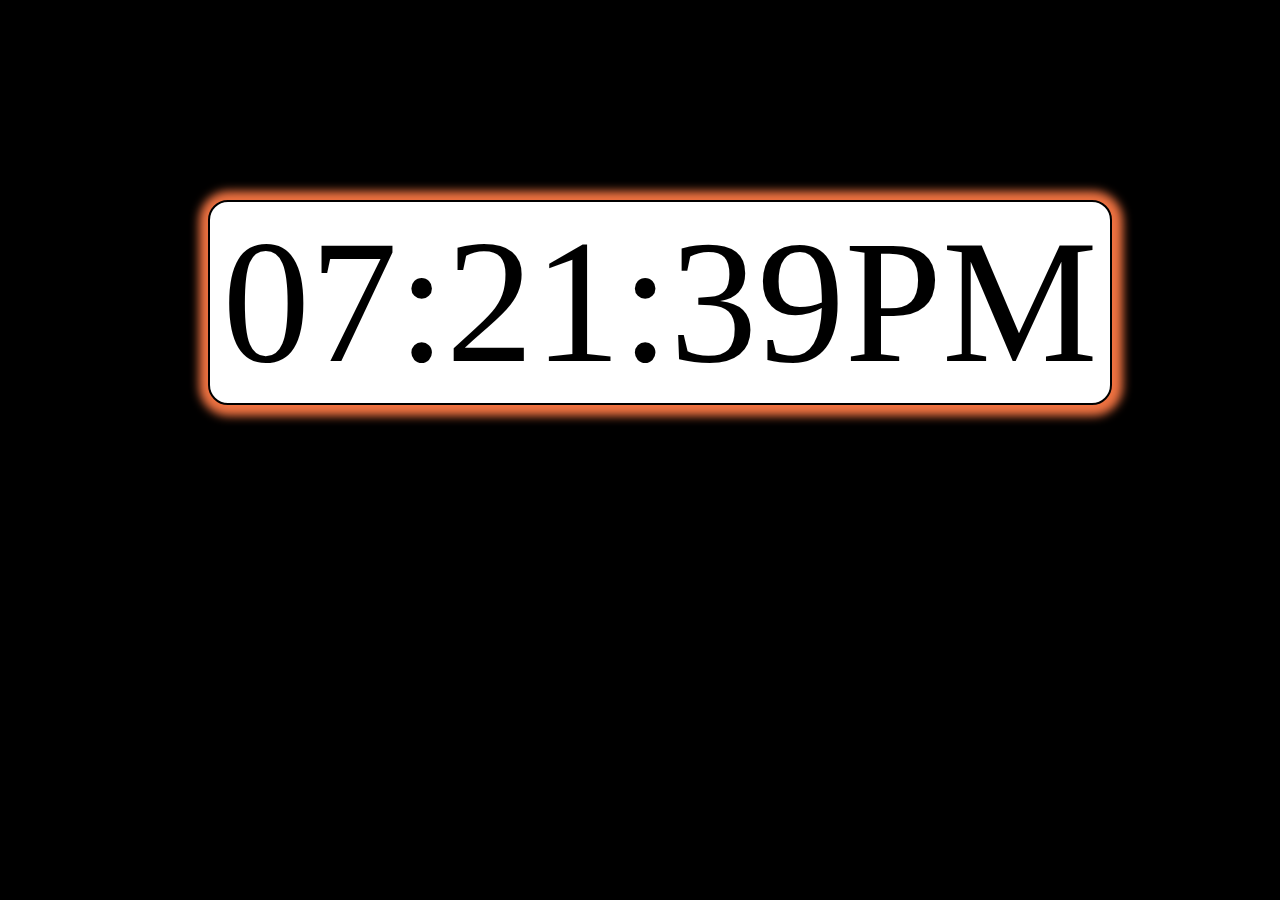
<file: digitalClock/index.html>
<!DOCTYPE html>
<html lang="en">
<head>
	<meta charset="UTF-8">
	<meta name="viewport" content=
	"width=device-width, initial-scale=1.0">
	<title>Digital Clock</title>
	<link rel="stylesheet" href="style.css">
</head>
<body>
	<div id="clock">8:10:45</div>

	<script src="script.js"></script>
</body>
</html>
</file>
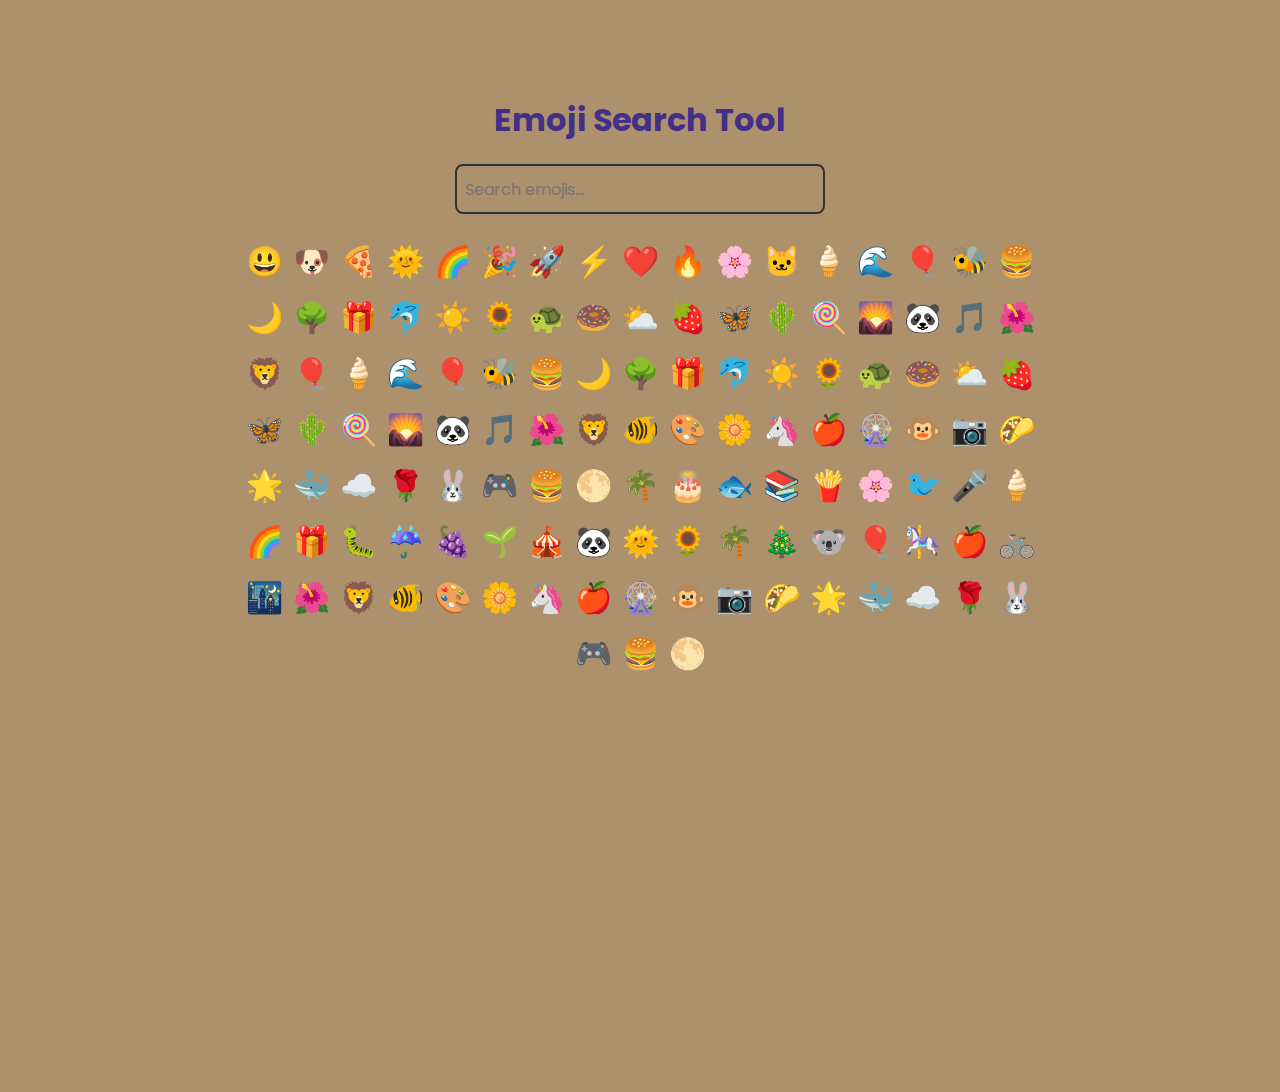
<file: emoji/index.html>
<!DOCTYPE html>
<html lang="en">
<head>
<meta charset="UTF-8" />
 <meta http-equiv="X-UA-Compatible" content="IE=edge" />
<meta name="viewport" content="width=device-width, initial-scale=1.0" />
<link rel="stylesheet" href="style.css" />
<title>Document</title>
</head>
<body>
   <div class="content">
       <h1>Emoji Search Tool</h1>
       <input type="text" id="searchInput" placeholder="Search emojis..." />
            
        <div class="emoji-box">
             <div id="emojiContainer"></div>
        </div>
    </div>
        <script src="script.js"></script>
</body>
</html>
</file>
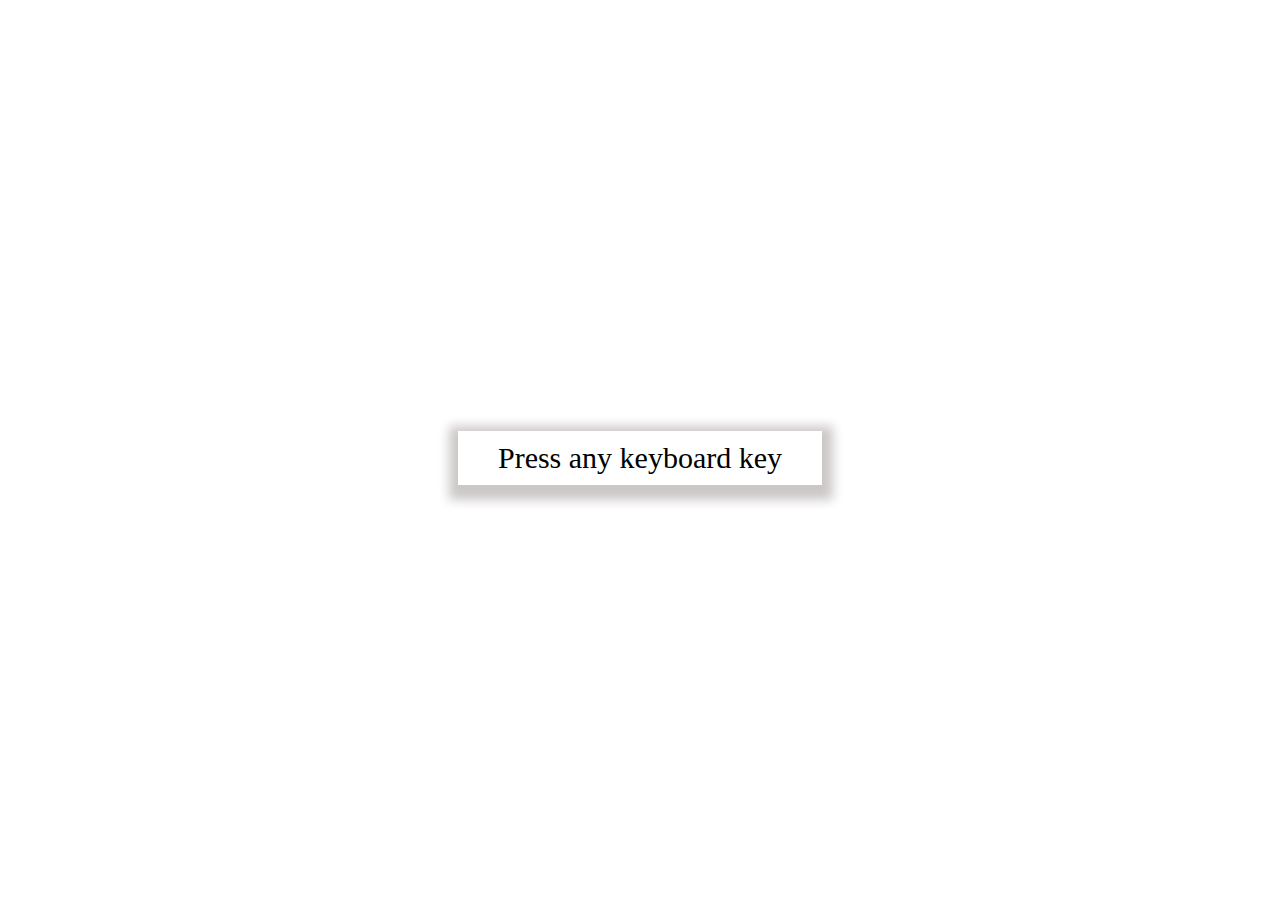
<file: keyboard/index.html>
<!DOCTYPE html>
<html lang="en">
<head>
    <meta charset="UTF-8">
    <meta name="viewport" content="width=device-width, initial-scale=1.0">
    <title>Document</title>
    <link rel="stylesheet" href="style.css">
</head>
<body>
    <div class="container">
        <p class="text">Press any keyboard key</p>
        <div class="content">
            <div class="latter">
                <p>You pressed <span class="num">8</span></p>
            </div>
            <div class="button">
                <span>5</span>
            </div>
        </div>
    </div>
    <script src="script.js"></script>
</body>

</html>
</file>
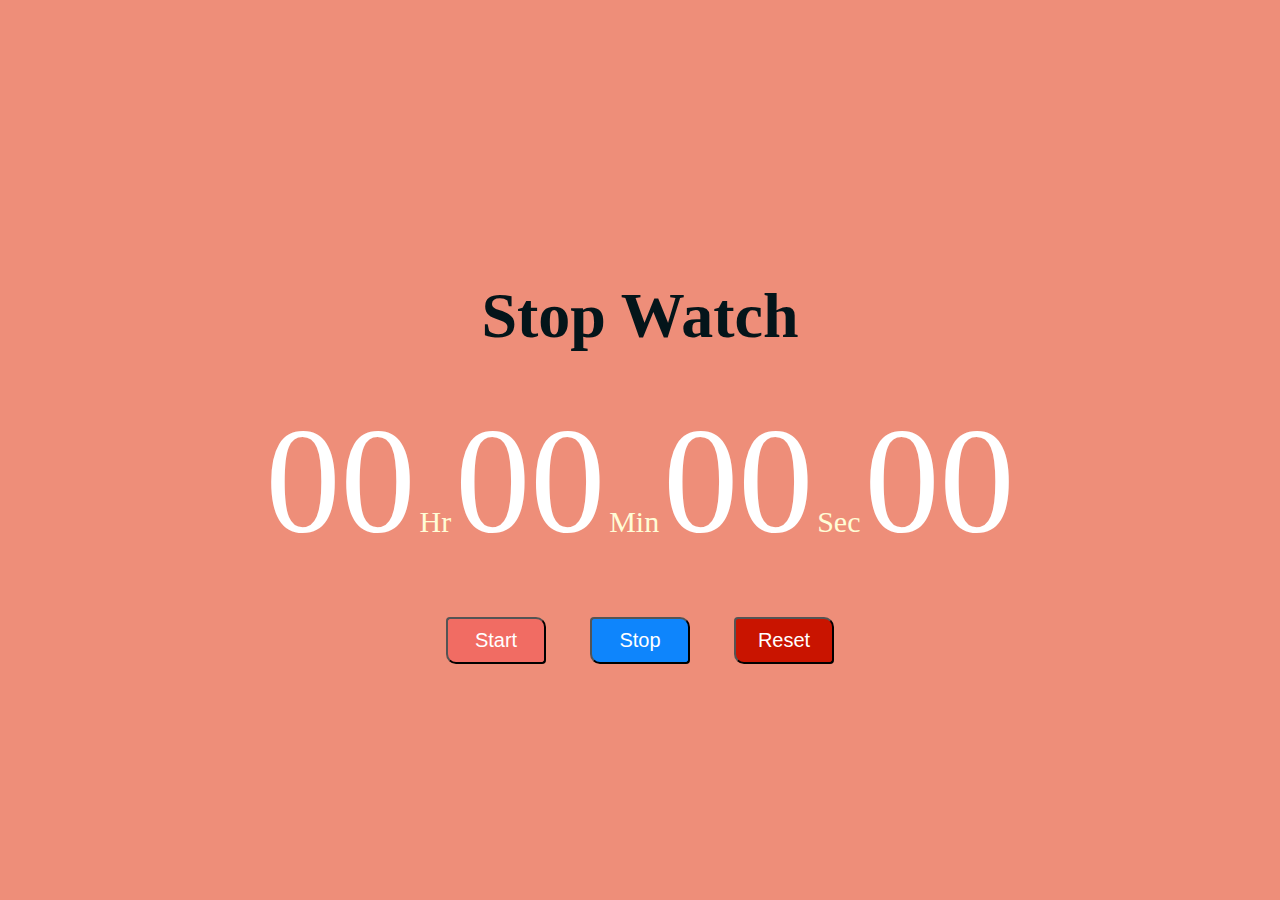
<file: stopwatch/index.html>
<!DOCTYPE html>
<html lang="en">
<head>
    <meta charset="UTF-8">
    <meta name="viewport" content="width=device-width, initial-scale=1.0">
    <title>Document</title>
    <link rel="stylesheet" href="style.css">
</head>
<body>
    <div class="container"> 
        <h1>Stop Watch</h1> 
        <div id="time"> 
            <span class="digit" id="hr"> 
                00</span> 
            <span class="txt">Hr</span> 
            <span class="digit" id="min"> 
                00</span> 
            <span class="txt">Min</span> 
            <span class="digit" id="sec"> 
                00</span> 
            <span class="txt">Sec</span> 
            <span class="digit" id="count"> 
                00</span> 
        </div> 
        <div id="buttons"> 
            <button class="btn" id="start"> 
                Start</button> 
            <button class="btn" id="stop"> 
                Stop</button> 
            <button class="btn" id="reset"> 
                Reset</button> 
        </div> 
    </div> 
  
    <script src="script.js"></script> 
</body>
</html>
</file>
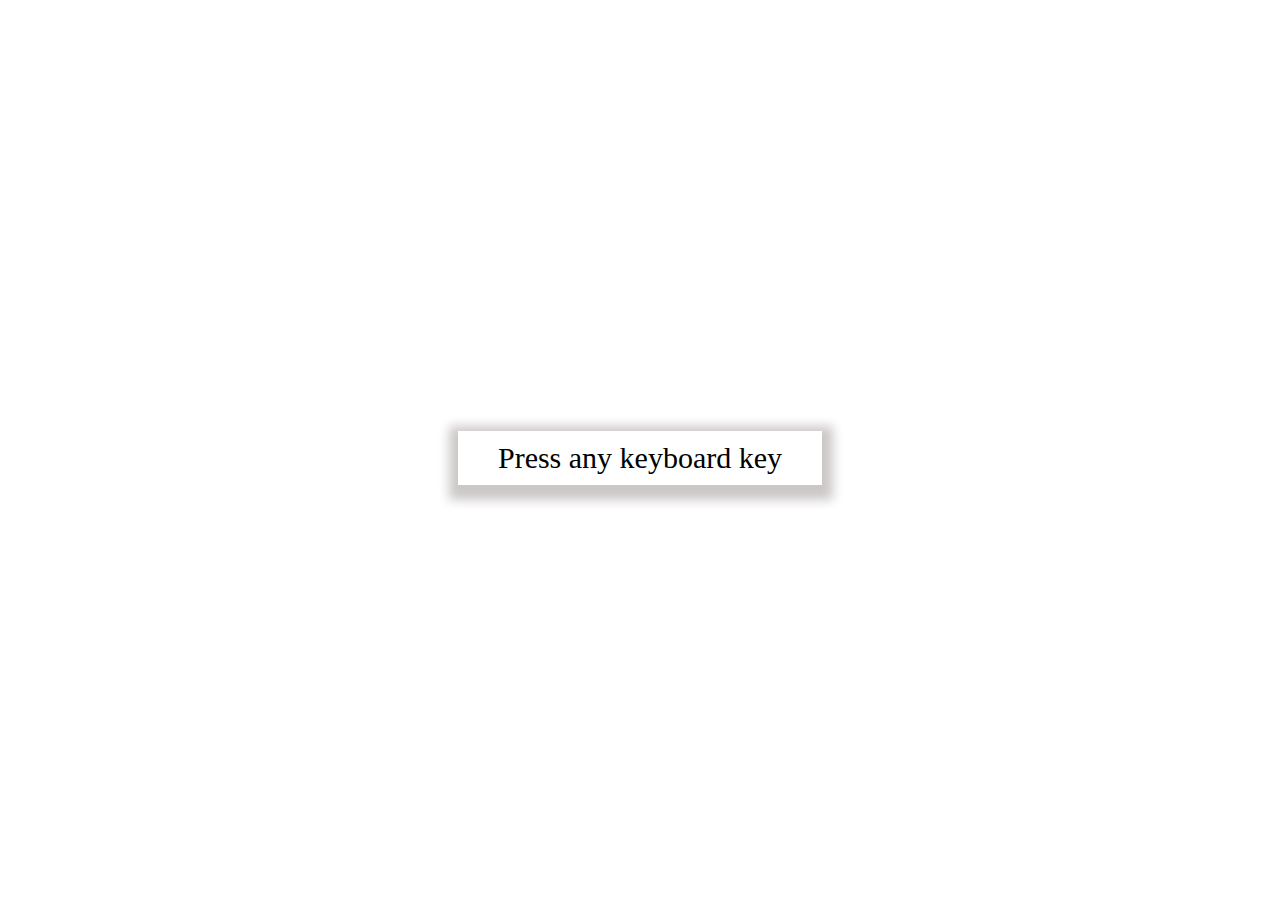
<file: key.html>
<!DOCTYPE html>
<html lang="en">
<head>
    <meta charset="UTF-8">
    <meta name="viewport" content="width=device-width, initial-scale=1.0">
    <title>Document</title>
    <link rel="stylesheet" href="./keyboard/style.css">
</head>
<body>
    <div class="container">
        <p class="text">Press any keyboard key</p>
        <div class="content">
            <div class="latter">
                <p>You pressed <span class="num">8</span></p>
            </div>
            <div class="button">
                <span>5</span>
            </div>
        </div>
    </div>
    <script src="./keyboard/script.js"></script>
</body>

</html>
</file>
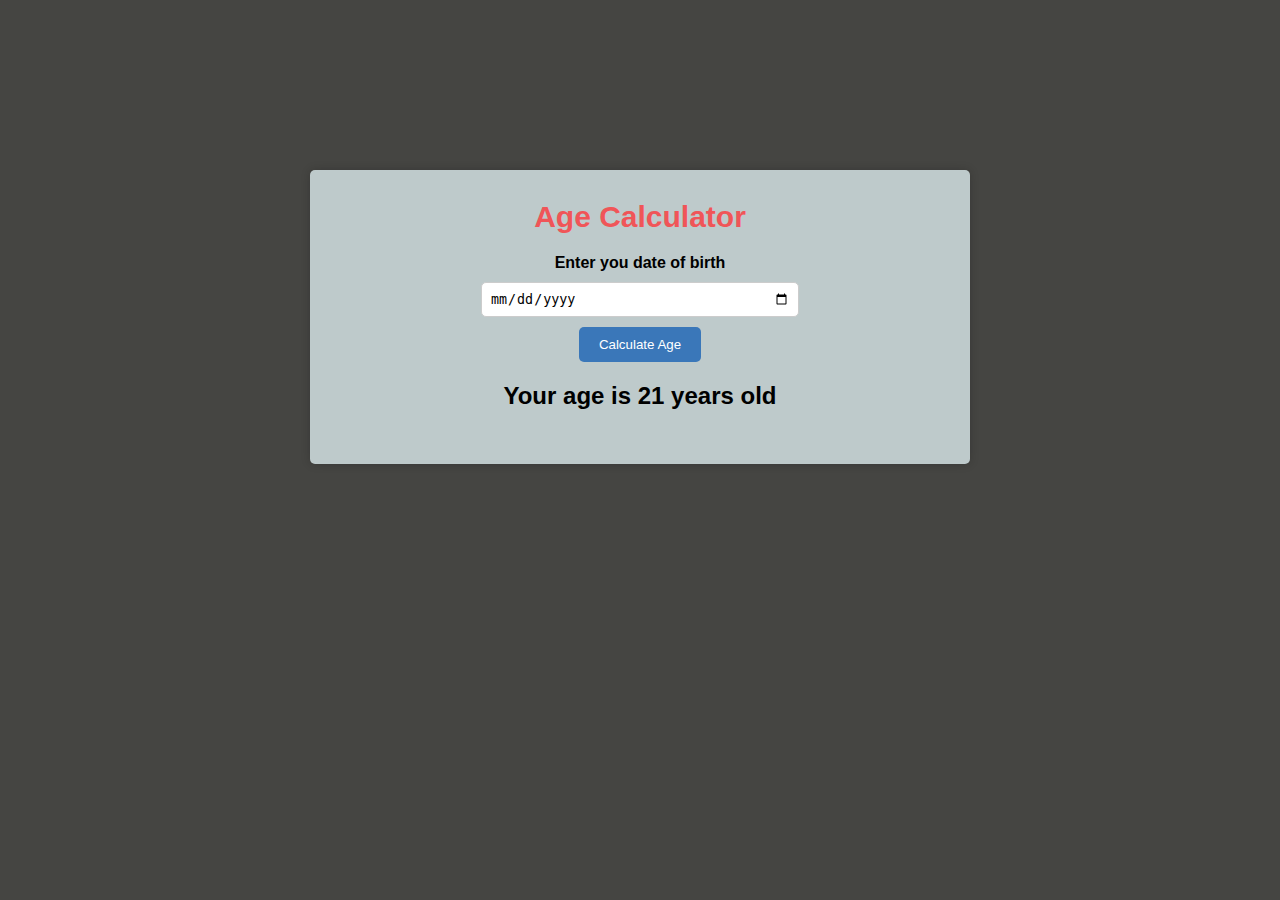
<file: ageCalculator/cal.html>
<!DOCTYPE html>
<html lang="en">
<head>
    <meta charset="UTF-8">
    <meta name="viewport" content="width=device-width, initial-scale=1.0">
    <title>Document</title>
    <link rel="stylesheet" href="style.css">
</head>
<body>
    
        <div class="container">
                <h1>Age Calculator</h1>
                <div class="form">
                    <label for="Bdate">Enter you date of birth</label>
                    <input type="date" id="birthday" name="birthday">
                    <button id="button">Calculate Age</button>
                    <p id="result">Your age is 21 years old</p>
                </div>
        </div>
       
</body>
<script src="script.js"></script>
</html>
</file>
<file: digitalClock/style.css>
body{
    background-color: black;
}

#clock {
	font-size: 175px;
	width: 900px;
	margin: 200px;
	text-align: center;
	border: 2px solid black;
	border-radius: 20px;
    background-color: white;
    box-shadow: 1px 1px 10px 10px rgb(239, 114, 65);
}
</file>
<file: emoji/style.css>
@import url("https://fonts.googleapis.com/css2?family=Poppins:wght@600&display=swap");
* {
  margin: 0;
  padding: 0;
  font-family: poppins;
  background-color: #ad916c;
}
body {
  width: 100%;
  height: 100vh;
  position: relative;
  overflow: hidden;
  text-align: center;
  padding: 6rem 0;
}

h1 {
  color: #412f88;
}

input {
  position: relative;
  width: 350px;
  height: 30px;
  font-size: 16px;
  padding: 8px;
  margin-top: 20px;
  border-radius: 8px;
  outline: none;
  border: 2px solid #333;
}
.emoji-box {
  width: 100%;
  display: flex;
  align-items: center;
  justify-content: center;
}
#emojiContainer {
  display: flex;
  flex-wrap: wrap;
  justify-content: center;
  margin-top: 20px;
  position: relative;
  width: 800px;
}

.emoji {
  font-size: 30px;
  margin: 5px;
  cursor: pointer;
}
</file>
<file: keyboard/style.css>
.container{
    display: flex;
    flex-direction: column;
    justify-content: center;
    align-items: center;
    height: 100vh;
    gap: 5px;
    font-size: 30px;
}
.latter{
    padding: 5px 40px;
    box-shadow: 1px 5px 10px 10px  rgb(205, 200, 200);
}
.button{
    padding: 5px 40px;
    box-shadow: 1px 5px 10px 10px  rgb(205, 200, 200);
    color: green;
}
.content{
    display: flex;
    flex-direction: column;
    gap: 10px;
    text-align: center;
}
.text{
    box-shadow: 1px 5px 10px 10px  rgb(205, 200, 200);
    padding: 10px 40px;
}
span{
    color: green;
}
.content{
    display: none;
}
.container.active .text{
    display: none;
}
.container.active .content{
    display: flex;
}
</file>
<file: stopwatch/style.css>
body { 
	padding: 0; 
	margin: 0; 
	font-family: verdana; 
} 

.container { 
	display: flex; 
	flex-direction: column; 
	justify-content: center; 
	align-items: center; 
	width: 100%; 
	height: 100vh; 
	background-color: rgb(238, 142, 121); 
} 

h1 { 
	color: rgb(4, 21, 26); 
	text-align: center; 
    font-size: 4rem;
} 

.digit { 
	font-size: 150px; 
	color: #fff; 
} 

.txt { 
	font-size: 30px; 
	color: #fffcd6; 
} 

#buttons { 
	margin-top: 50px; 
} 

.btn { 
	width: 100px; 
	padding: 10px 15px; 
	margin: 0px 20px; 
	border-top-right-radius: 10px; 
	border-bottom-left-radius: 10px; 
	border-bottom-right-radius: 4px; 
	border-top-left-radius: 4px; 
	cursor: pointer; 
	font-size: 20px; 
	transition: 0.5s; 
	color: white; 
	font-weight: 500; 
} 

#start { 
	background-color: #f16c63; 
} 

#stop { 
	background-color: #0e85fc; 
} 

#reset { 
	background-color: #c91400; 
}
</file>
<file: ageCalculator/style.css>
body {
    margin: 0;
    padding: 20px;
    font-family: "Montserrat", sans-serif;
   background-color: rgb(69, 69, 66);
   
  }
  
  .container {
    background-color: white;
    box-shadow: 0 0 10px rgba(0, 0, 0, 0.2);
    padding: 30px;
    max-width: 600px;
    margin: 0 auto;
    border-radius: 5px;
    margin-top: 150px;
  background-color: #becacb;
  align-items: center;
  }
  
  h1 {
    font-size: 30px;
    text-align: center;
    margin-top: 0;
    margin-bottom: 20px;
    color: rgb(240, 85, 88);
  }
  
  .form {
    display: flex;
    flex-direction: column;
    align-items: center;
  }
  
  label {
    font-weight: bold;
    margin-bottom: 10px;
  }
  
  input {
    padding: 8px;
    border: 1px solid #ccc;
    border-radius: 5px;
    width: 100%;
    max-width: 300px;
  }
  
  button {
    background-color: #3a77b9;
    color: white;
    border: none;
    padding: 10px 20px;
    border-radius: 5px;
    margin-top: 10px;
    cursor: pointer;
    transition: background-color 0.3s ease;
  }
  
  button:hover {
    background-color: #0062cc;
  }
  
  #result {
    margin-top: 20px;
    font-size: 24px;
    font-weight: bold;
  }
</file>
